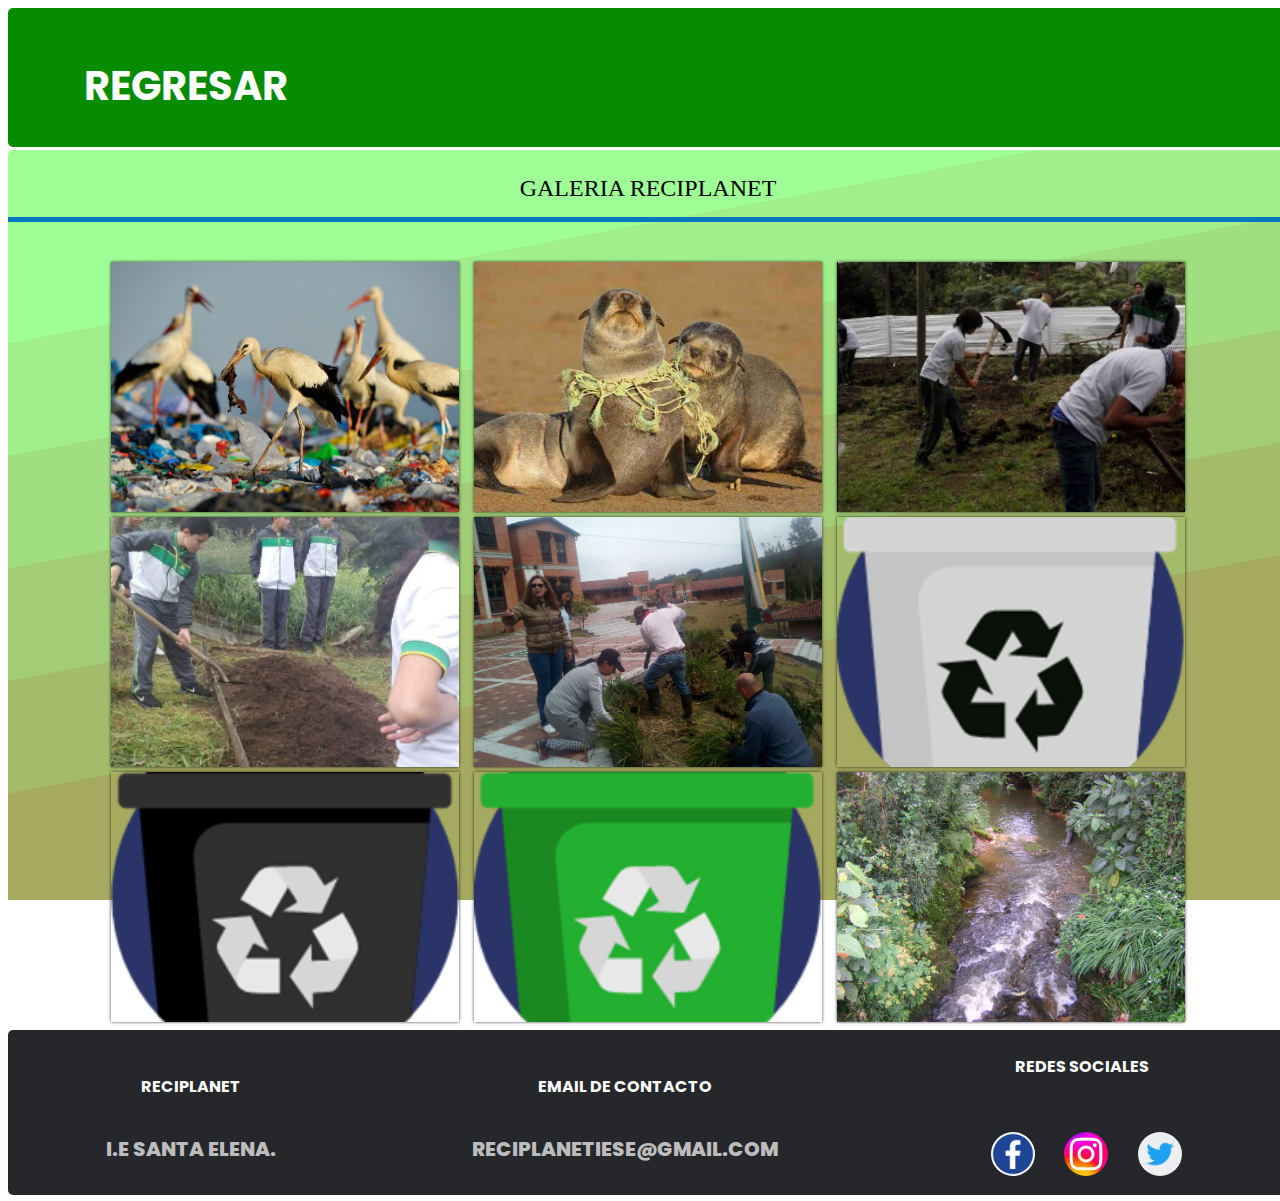
<file: galeria.html>
<!DOCTYPE html>
<html lang="en">
<head>
    <meta charset="UTF-8">
                      <meta http-equiv="X-UA-Compatible" content="IE=edge">
    <meta name="viewport" content="width=device-width, initial-scale=1.0">
    <link rel="shortcut icon" href="./assets/icons8-signo-de-reciclaje-50.png">
    <link href="https://fonts.googleapis.com/css2?family=Poppins&display=swap" rel="stylesheet">
    <link rel="stylesheet" href="./css/galeria.css">
        <title>Reciplanet-galería</title>
</head>
<body>
<div class="container">
       <nav>
            <ul class="menu-horizontal">
                <li><a href="./index.html" id="selector">Regresar</a></li>
            </ul>   </nav> 
  
    <main>
      <div class="galeria">
        <h1>Galeria Reciplanet</h1>
        <div class="linea"></div>
        <div class="contenedor-imagenes">
            <div class="imagen">
                <img src="./assets/aves_basura.jpg" alt="basura">
                <div class="overlay">
                    <h2>Los animales aéreos comen residuos</h2>
                </div>
            </div>
            <div class="imagen">
                <img src="./assets/foca_con_basura.jpg" alt="foca">
                <div class="overlay">
                    <h2>Foca lastimada por contaminación en los mares</h2>
                </div>
            </div>
            <div class="imagen">
                <img src="./assets/huerta.png" alt="huerta">
                <div class="overlay">
                    <h2>Huerta en la I.E Santa Elena</h2>
                </div>
            </div>
            <div class="imagen">
                <img src="./assets/huerta2.png" alt="huerta">
                <div class="overlay">
                    <h2>Huerta en la I.E Santa Elena</h2>
                </div>
            </div>
            <div class="imagen">
                <img src="./assets/huerta3.png" alt="huerta">
                <div class="overlay">
                    <h2>Huerta en la I.E Santa Elena</h2>
                </div>
            </div>
            <div class="imagen">
                <img src="./assets/blanca.png" alt="cont blanco">
                <div class="overlay">
                    <h2>Contenedor blanco: residuos aprovechable</h2>
                </div>
            </div>
            <div class="imagen">
                <img src="./assets/negra.png" alt="cont negra">
                <div class="overlay">
                    <h2>Contenedor negro: residuos no aprovechable</h2>
                </div>
            </div>
            
            <div class="imagen">
                <img src="./assets/verde.png" alt="cont verde">
                <div class="overlay">
                    <h2>Contenedor verde: residuos organicos</h2>
                </div>
            </div>
            <div class="imagen">
                <img src="./assets/quebrada.jpg" alt="quebrada santa elena">
                <div class="overlay">
                    <h2>Quebrada de Santa Elena</h2>
                </div>
            </div>
        </div>
   </main>

     
<footer class="footer">
<div class="reci">
  <div class="text">
      <h6>Reciplanet</h6>
      <p>I.E Santa Elena.</p>
    </div>
    

    <div class="cont1">
      <h6>Email de contacto</h6>
      <ul class="email">
        <li>reciplanetiese@gmail.com</a></li>
      </ul>
    </div>

    <div class="cont2">
      <h6>Redes sociales</h6>
          <ul class="redes">
            <li><a class="facebook" href="#"><i class="fa fa-facebook"></i></a></li>
            <li><a class="instagram" href="#"><i class="fa fa-instagram"></i></a></li>
            <li><a class="twitter" href="#"><i class="fa fa-twitter"></i></a></li>
          </ul>
        </div>
</div>
</footer>   
</body>
</html>
</file>
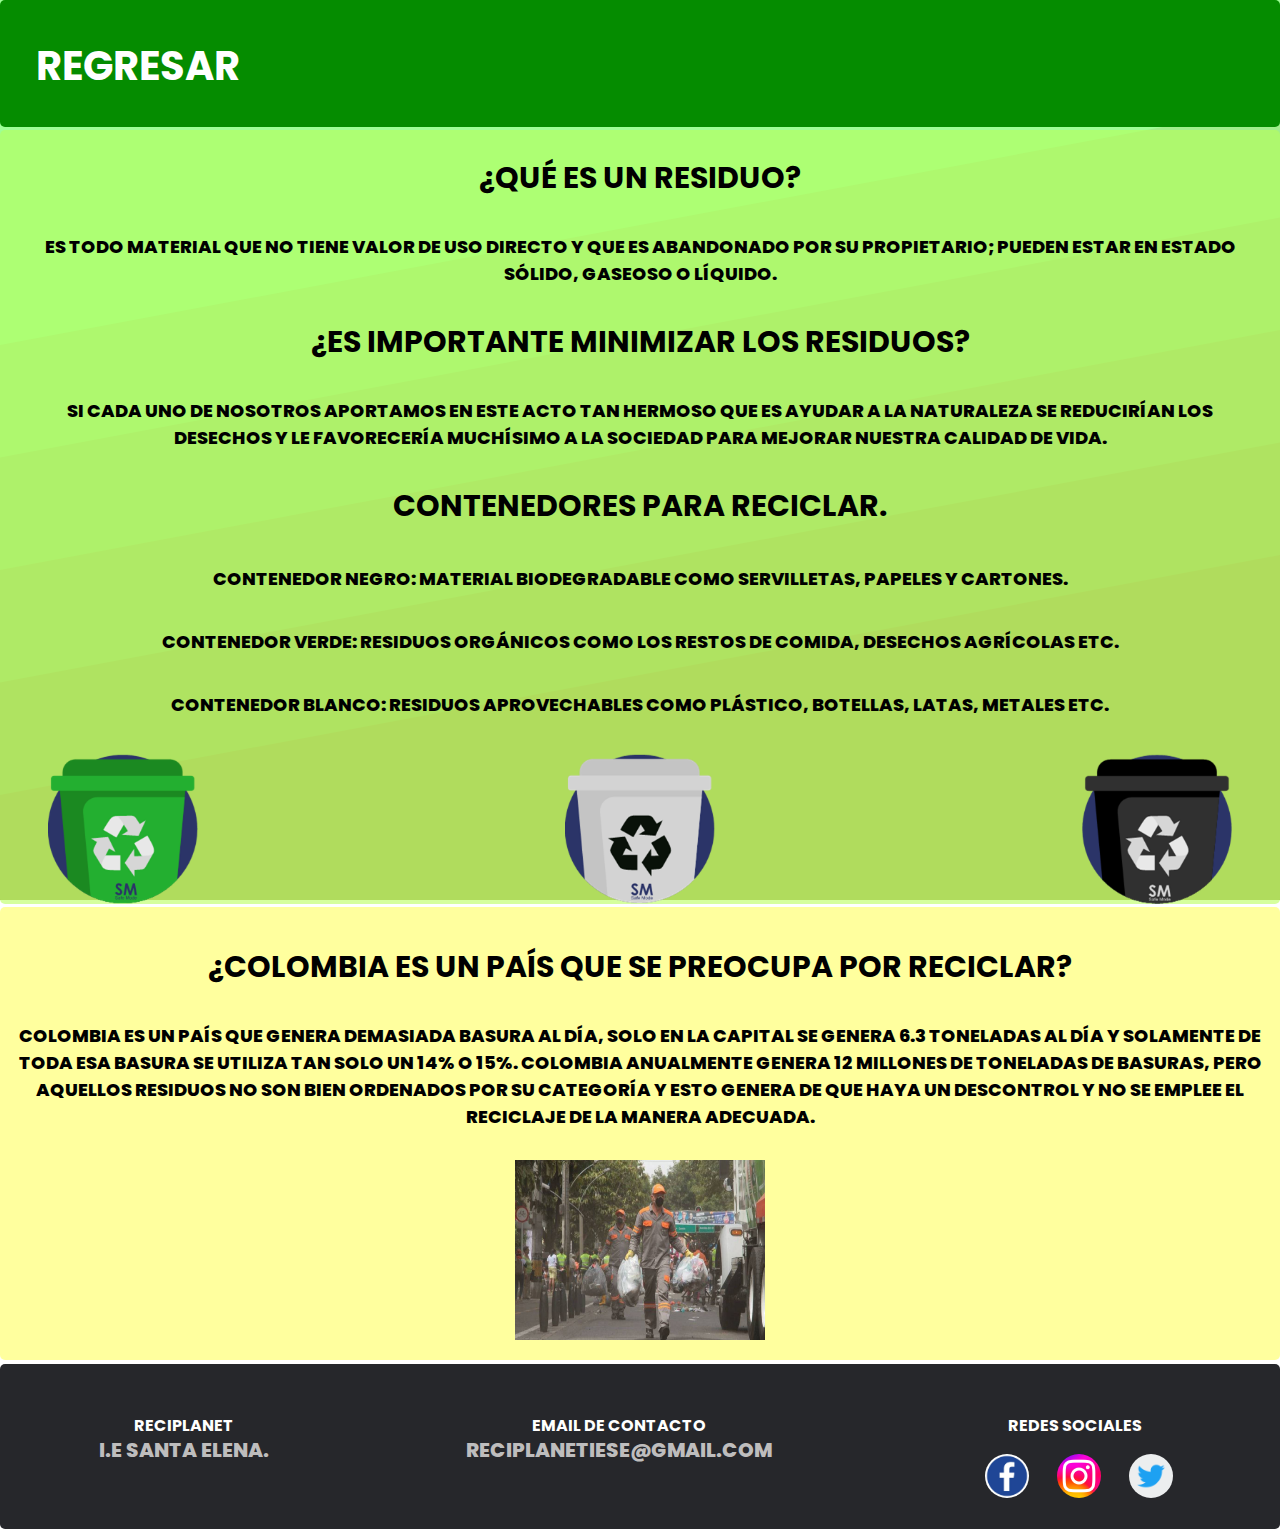
<file: informacion.html>
<!DOCTYPE html>
<html lang="en">
<head>
    <meta charset="UTF-8">
    <meta http-equiv="X-UA-Compatible" content="IE=edge">
    <meta name="viewport" content="width=device-width, initial-scale=1.0">
    <link href="https://fonts.googleapis.com/css2?family=Poppins&display=swap" rel="stylesheet">
    <link rel="preconnect" href="https://fonts.googleapis.com">
    <link rel="shortcut icon" href="./assets/icons8-signo-de-reciclaje-50.png" type="image/x-icon">
    <link rel="stylesheet" href="./css/informacion.css">
    <title>+INFO-RECIPLANET</title>
</head>
<body>
    <div class="container">
        <nav> <ul class="menu-horizontal">
          <li><a href="./index.html" id="selector">Regresar</a></li>
      </ul> </nav>
        <main>
          <h2 class="infor">¿Colombia es un país que se preocupa por reciclar?</h2> 
           <p class="parrafo1"> Colombia es un país que genera demasiada basura al día, solo en la capital se genera 6.3
           toneladas al día y solamente de toda esa basura se utiliza tan solo un 14% o 15%. 
           Colombia anualmente genera 12 Millones de toneladas de basuras, pero aquellos residuos no son
           bien ordenados por su categoría y esto genera de que haya un descontrol y no se emplee el
           reciclaje de la manera adecuada.</p>  
           <div class="fotos2">
              <img class="fotore" src="./assets/envarias.jpg" alt="">
           </div> 
       </main>
        <div id="sidebar"><div class="contenedor"><h2>¿Qué es un residuo?</h2>
          <p>
          Es todo material que no tiene valor de uso directo y que es abandonado por su propietario;
          pueden estar en estado sólido, gaseoso o líquido.</p>
       <h2 class="import">¿Es importante minimizar los residuos?</h2>
        <p>Si cada uno de nosotros aportamos en este acto tan hermoso que es ayudar a la naturaleza se
         reducirían los desechos y le favorecería muchísimo a la sociedad para mejorar nuestra calidad de
         vida.</p>
         <h2>Contenedores para reciclar.</h2>

        <ul>
           <li>Contenedor negro: Material biodegradable como servilletas, papeles y cartones.</li>
           <li>Contenedor verde: Residuos orgánicos como los restos de comida, desechos agrícolas etc.</li>
           <li>Contenedor blanco: Residuos aprovechables como plástico, botellas, latas, metales etc.</p></li>
        </ul>

        <div class="fotos">
           <img class="imge" src="./assets/verde.png" alt="Contenedor Verde">
           <img class="imge" src="./assets/blanca.png" alt="Contenedor Blanco">
           <img class="imge" src="./assets/negra.png" alt="Contenedor Negro">
        </div>
      </div>   
    </div>
         
   <footer class="footer">
    <div class="reci">
      <div class="text">
          <h6>Reciplanet</h6>
          <p>I.E Santa Elena.</p>
        </div>
        
  
        <div class="cont1">
          <h6>Email de contacto</h6>
          <ul class="email">
            <li>reciplanetiese@gmail.com</a></li>
          </ul>
        </div>
  
        <div class="cont2">
          <h6>Redes sociales</h6>
              <ul class="redes">
                <li><a class="facebook" href="#"><i class="fa fa-facebook"></i></a></li>
                <li><a class="instagram" href="#"><i class="fa fa-instagram"></i></a></li>
                <li><a class="twitter" href="#"><i class="fa fa-twitter"></i></a></li>
              </ul>
            </div>
   </div>
  </footer>   


</body>
</html>
</file>
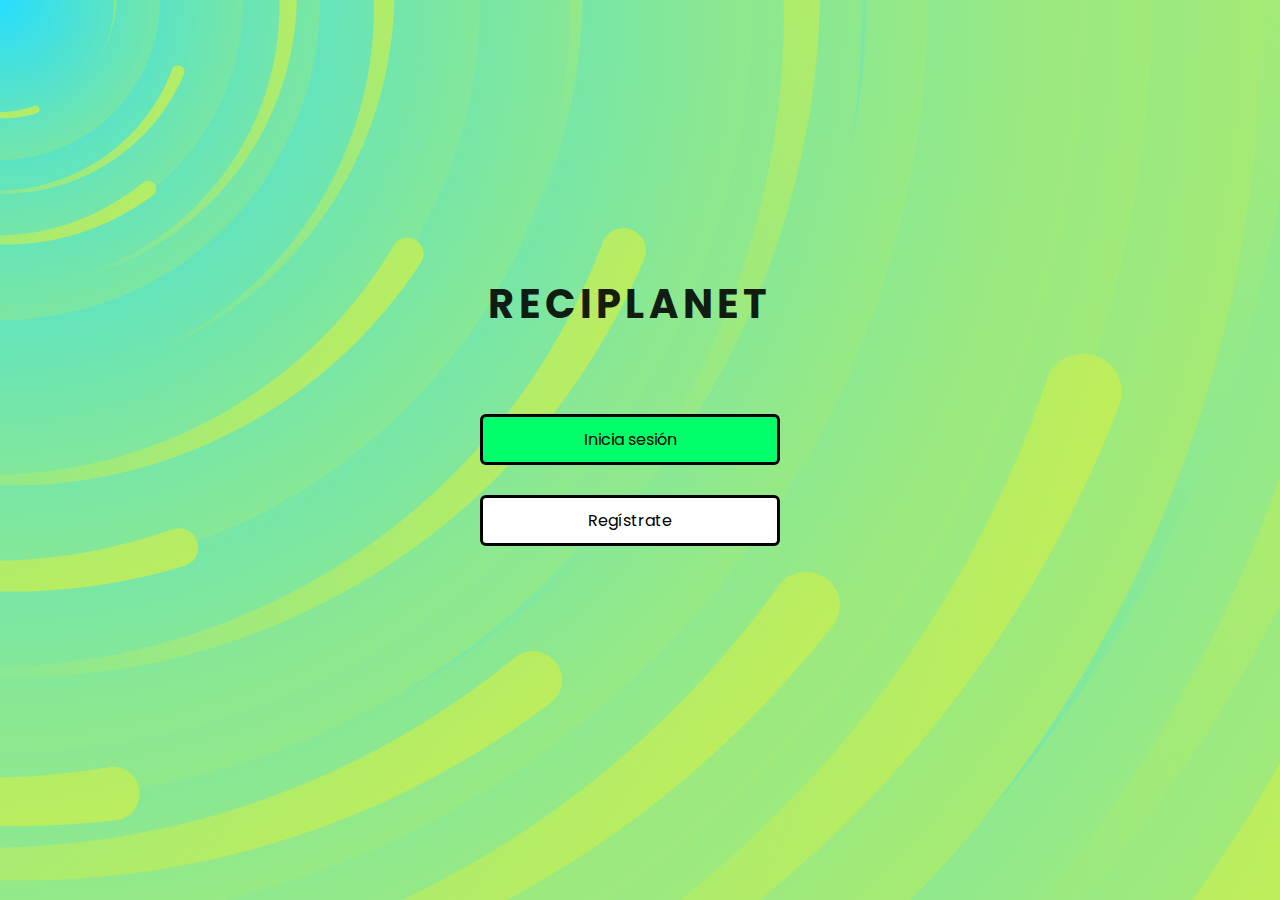
<file: intro.html>
<!DOCTYPE html>
<html lang="en">
<head>
    <meta charset="UTF-8">
    <meta http-equiv="X-UA-Compatible" content="IE=edge">
    <meta name="viewport" content="width=device-width, initial-scale=1.0">
    <link rel="shortcut icon" href="./assets/icons8-signo-de-reciclaje-50.png">
    <link href="https://fonts.googleapis.com/css2?family=Poppins&display=swap" rel="stylesheet">
    <link rel="stylesheet" href="./css/intro.css">
    <title>RECIPLANET</title>
</head>
<body>
    <header>
        <main>
            <ul class="cabeza">
                <li><h1>RECIPLANET</h1></li>
                <li class="btn"><form action="./ingresar.html"><input type="submit" class="submitBtn" value="Inicia sesión"></form></li>
                <li class="btn"><form action="./registrarse.html"><input type="submit" class="submitBtn1" value="Regístrate"></form></li>
            </ul>
        </main>
    </header>
</body>
</html>
</file>
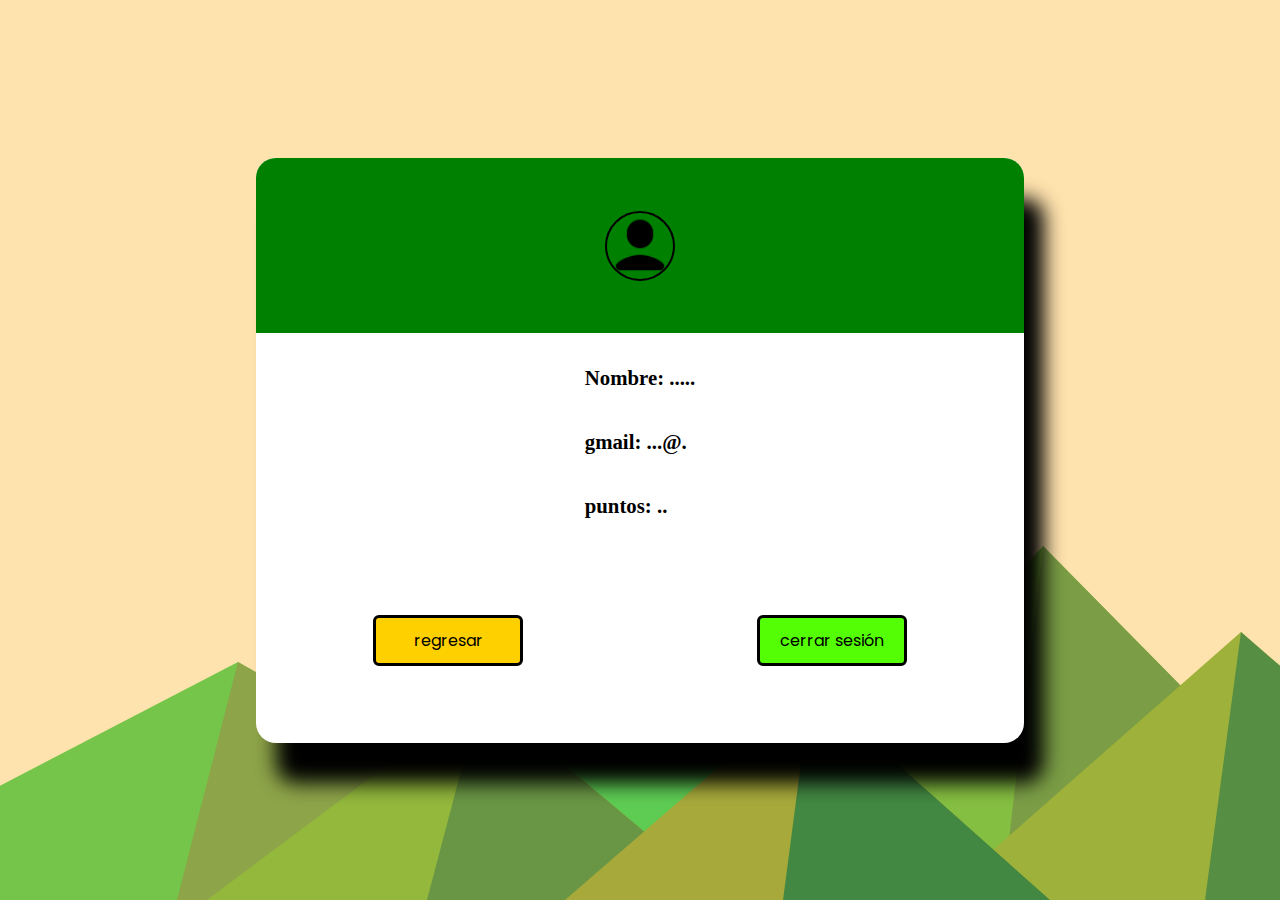
<file: usuario.html>
<!DOCTYPE html>
<html lang="en">
<head>
    <meta charset="UTF-8">
    <meta http-equiv="X-UA-Compatible" content="IE=edge">
    <meta name="viewport" content="width=device-width, initial-scale=1.0">
    <link href="https://fonts.googleapis.com/css2?family=Poppins&display=swap" rel="stylesheet">
    <link rel="shortcut icon" href="./assets/icons8-signo-de-reciclaje-50.png" type="image/x-icon">
    <link rel="stylesheet" href="css/usuario.css">
    <title>Reciplanet-usuario</title>
</head>
<body>
  <div class="div">
    <div class="contenedor">
      <div class="dgrid">
      <div class="img">
       <img src="./assets/user.png" alt=""></div>
          <div class="info">
            <h2>Nombre: .....</h2>
            <h2>gmail: ...@.</h2>
            <h2>puntos: ..</h2>
          </div>
          <ul class="botones">
                <li class="btn"><form action="./index.html"><input type="submit" class="submitBtn" value="regresar"></form></li>
                <li class="btn"><form action="./intro.html"><input type="submit" class="submitBtn1" value="cerrar sesión"></form></li></div>
          </ul>

    </div>
  </div>

</body>
 
</html>
</file>
<file: css/galeria.css>
:root {
  --main-radius: 5px;
  --main-padding: 5px;
}

body {
  font-family: "Inter", sans-serif;
  overflow-x: hidden;
}



nav{
  background-color: rgb(5, 140, 0);
  grid-area: nav;
  border-radius: var(--main-radius);
  padding-top: var(--main-padding);
  color: white;
  width: 100vw;
}


.menu-horizontal{
  height: 100px;
  list-style: none;

}

.menu-horizontal > li a{
    display: block;
    padding: 15px 20px;
    font-size: 40px;
    color: white;
    text-decoration: none;
    float: left;
}

#selector{
   color: white;
   font-family: 'Poppins', sans-serif;
}

#selector:hover{
  padding: 20px 20px;
  background-size: cover;
  font-size: 40px;
  color: black;
  font-family: 'Poppins', sans-serif;
}

.container {
  display: grid;
  height: 100vh;
  grid-template-columns: 1fr 1fr 1fr;
  grid-template-rows: 0.2fr 2.0fr 0.5fr;
  grid-template-areas:
    "nav nav nav nav"
    "main main main main"
    "footer footer footer footer";
  grid-gap: 0.2rem;
  font-weight: 800;
  text-transform: uppercase;
  font-size: 12px;
  color: #004d40;
  text-align: center;
}


main {
  background-position: center;
  background-repeat: no-repeat;
  background-image: url("../assets/info.svg");
  background-attachment: fixed;
  background-size: cover;
  grid-area: main;
  border-radius: var(--main-radius);
  padding-top: var(--main-padding);
  color: white;
  animation: reci3 1s ease;
}

.galeria{
  font-family: 'open sans';
}

.galeria h1{
  color: black;
  text-align: center;
  margin:20px 0 15px 0;
  font-weight: 300;
}

.linea{
  border-top: 5px solid #0077C0;
  margin-bottom: 40px;
}

.contenedor-imagenes{
  display:flex;
  width: 85%;
  margin: auto;
  justify-content: space-around;
  flex-wrap: wrap;
  border-radius:3px;
}

.contenedor-imagenes .imagen{
  width: 32%;
  position: relative;
  height:250px;
  margin-bottom:5px;
  box-shadow: 0px 0px 3px 0px rgba(0, 0, 0, .75)
}
.imagen img{
  width: 100%;
  height:100%;
  object-fit: cover;
}

.overlay{
  position: absolute;
  bottom: 0;
  left: 0;
  background:rgba(0, 118, 192, 0.781) ;
  width: 100%;
  height: 0;
  overflow: hidden;
  transition: .5s ease;
}

.overlay h2{
  color: #fff;
  font-weight: 300;
  font-size:30px;
  position: absolute;
  top: 50%;
  left:50%;
  text-align: center;
  transform: translate(-50%, -50%);
}

.imagen:hover .overlay{
  height:100%;
  cursor: pointer;
}

@media screen and (max-width:1000px){
  .contenedor-imagenes{
      width: 95%;
  }
}

@media screen and (max-width:700px){
  .contenedor-imagenes{
      width: 90%;
  }
  .contenedor-imagenes .imagen{
      width: 48%;
  }
}

@media screen and (max-width:450px){
  h1{
      font-size:22px;
  }
  .contenedor-imagenes{
      width: 98%;
  }
  .contenedor-imagenes .imagen{
      width: 80%;
  }
}





footer {
  grid-area: footer;
  border-radius: var(--main-radius);
  padding-top: var(--main-padding);
  color: white;  display: flex;
  flex-direction: row;
  justify-content: space-around;
}

.footer
{
  background-color:#26272b;
  padding:45px 0 20px;
  font-size:20px;
  line-height:24px;
  color:#737373;
  display: flex;
  justify-content: space-between;
}


.footer h6
{
  text-align: center;
  font-family: 'Poppins', sans-serif;
  color:#fff;
  font-size:16px;
  margin-top:5px;

}

.reci{
  margin: auto;
  width: 100%;
  height: 300px;
  display: flex;
  flex-direction: column;
  justify-content: center;
  align-items: center;
}

.text{
  margin: 0;
  font-family: 'Poppins', sans-serif;

}

.cont1{
  font-family: 'Poppins', sans-serif;
  margin: 0;
  margin: au;
  
}

p{
  color: rgb(190, 189, 189);
  font-family: 'Poppins', sans-serif;
}

.cont3{
  text-align: center;
  background-color:#26272b;
  color: white;

}


@media only screen and (min-width: 700px) {
 .reci {
    flex-direction: row;
    display: flex;
    justify-content: space-around;
    height: 100px;
  }

}

@media only screen and (max-width: 810px) {
  .menu-horizontal {
     flex-direction: column;
     display: flex;
     justify-content: center;
   }
 }



.email
{
  padding-left:0;
  list-style:none;
}
.email li
{
  display:block;
  color: rgb(190, 189, 189);
  font-family: 'Poppins', sans-serif;

}

.email.inline li
{
  display:inline-block;
}


.site-footer .redes a
{
  width:40px;
  height:40px;
  line-height:40px;
  margin-left:6px;
  margin-right:0;
  border-radius:100%;
  background-color:#33353d;
}


.cont2 h6{
  text-align: center;
  border-bottom: 0px;
  
}


.redes
{
  align-items: flex-end;
  padding-left:0;
  margin-bottom:0;
  list-style:none
}
.redes li
{
  display:inline-block;
  margin-bottom:4px
}
.redes li.title
{
  margin-right:15px;
  text-transform:uppercase;
  color:#96a2b2;
  font-weight:700;
  font-size:13px
}
.redes a{
  background-color:#eceeef;
  color:#818a91;
  font-size:16px;
  display:inline-block;
  line-height:44px;
  width:44px;
  height:44px;
  text-align:center;
  margin-right:8px;
  border-radius:100%;
  -webkit-transition:all .2s linear;
  -o-transition:all .2s linear;
  transition:all .2s linear
}
.redes a:active,.redes a:focus,.redes a:hover
{
  color:#fff;
  background-color:#29aafe
}


 .facebook{
   background-position: center;
   background-size: cover;
   background-repeat: no-repeat;
  background-image: url('../assets/iconfb.webp') ;
}
.instagram{
  background-position: center;
   background-size: cover;
   background-repeat: no-repeat;
  background-image: url('../assets/iconist.webp') ;
}
.twitter{
  background-position: center;
   background-size: cover;
   background-repeat: no-repeat;
  background-image: url('../assets/twiter1.png') ;
}

.redes a.facebook:hover
{
  opacity: 0.5;
}
.redes a.instagram:hover
{
  opacity: 0.5;
}

.redes a.twitter:hover
{
  opacity: 0.5;
}
@media (max-width:767px)
{
  .redes li.title
  {
    display:block;
    margin-right:0;
    font-weight:600
  }
}


a {
  text-align: center;
  display: block;
  font-family: inherit;
  text-decoration: none;
  font-weight: bold;
  margin: 1rem;
}


  .redes a{
    background-color:#eceeef;
    color:#818a91;
    font-size:16px;
    display:inline-block;
    line-height:44px;
    width:44px;
    height:44px;
    text-align:center;
    margin-right:8px;
    border-radius:100%;
    -webkit-transition:all .2s linear;
    -o-transition:all .2s linear;
    transition:all .2s linear
  }
  .redes a:active,.redes a:focus,.redes a:hover
  {
    color:#fff;
    background-color:#29aafe
  }
  .redes.size-sm a
  {
    line-height:34px;
    height:34px;
    width:34px;
    font-size:14px
  }
  
   .facebook{
     background-position: center;
     background-size: cover;
     background-repeat: no-repeat;
    background-image: url('../assets/iconfb.webp') ;
  }
  .instagram{
    background-position: center;
     background-size: cover;
     background-repeat: no-repeat;
    background-image: url('../assets/iconist.webp') ;
  }
  .twitter{
    background-position: center;
     background-size: cover;
     background-repeat: no-repeat;
    background-image: url('../assets/twiter1.png') ;
  }
  
  .redes a.facebook:hover
  {
    opacity: 0.5;
  }
  .redes a.instagram:hover
  {
    opacity: 0.5;
  }
  
  .redes a.twitter:hover
  {
    opacity: 0.5;
  }
  @media (max-width:767px)
  {
    .redes li.title
    {
      display:block;
      margin-right:0;
      font-weight:600
    }
  }
</file>
<file: css/informacion.css>
* {
    transition: all 0.3s;
    margin: 0px;
    padding: 0px;
}
:root {
  --main-radius: 5px;
  --main-padding: 5px;
}


body{font-family: 'Poppins', sans-serif;
    background-position: center;
    background-repeat: no-repeat;
    background-image: url("../assets/info.svg");
    background-attachment: fixed;
    background-size: cover;
}

.todo{
    background-color:rgb(251, 251, 199);
    border: solid 3px black;
    margin-top: 5%;
    margin-bottom: 5%;
    margin-left: 10%; 
    margin-right:10%;
    width: 80%;
    height: 90%;
    align-content: center;
}


nav{
  background-color: rgb(5, 140, 0);
  grid-area: nav;
  border-radius: var(--main-radius);
  padding-top: var(--main-padding);
  color: white;
  width: 100%;
}


.menu-horizontal{
  background-color: rgb(5, 140, 0);
  height: 100px;
  width: 100%;
  list-style: none;

}

.menu-horizontal > li a{
    display: block;
    padding: 15px 20px;
    font-size: 40px;
    color: white;
    text-decoration: none;
    float: left;
}

#selector{
   color: white;
   font-family: 'Poppins', sans-serif;
}

#selector:hover{
  padding: 20px 20px;
  background-size: cover;
  font-size: 40px;
  color: black;
  font-family: 'Poppins', sans-serif;
}

.container {
  display: grid;
  height: 100vh;
  grid-template-columns: 1fr 1fr 1fr;
  grid-template-rows: 0.2fr 2.0fr 0.7fr;
  grid-template-areas:
    "nav nav nav nav"
    "sidebar sidebar main main"
    "footer footer footer footer";
  grid-gap: 0.2rem;
  font-weight: 800;
  text-transform: uppercase;
  font-size: 12px;
  color: #004d40;
  text-align: center;
}


main {
  background-color: rgba(255, 255, 90, 0.589);
  grid-area: main;
  border-radius: var(--main-radius);
  padding-top: var(--main-padding);
  color: white;
  animation: reci3 1s ease;
}


.infor{
  text-align: center;
  margin: 2rem;
  color: black;
  font-size: 2.5em;
  font-family: 'Poppins', sans-serif;
}

.parrafo1{
  color: black;
  text-align: center;
  font-size: 1.5em;
  margin: 1rem;
  font-family: 'Poppins', sans-serif;
}


.fotos2{
  margin-top: 30px;
  margin-bottom: 20px;
  display: flex;
  justify-content: center;
}

.fotore{
width: 600px;
height: 600px;
min-width: 250px;
min-height: 180px;
}

#sidebar {
  background-color: rgba(184, 255, 90, 0.589);
  grid-area: sidebar;
  border-radius: var(--main-radius);
  padding-top: var(--main-padding);
  color: white;animation: reci2 1s ease;
}

@keyframes reci2{
  0% {
    opacity: 0;
    transform: translateX(-100%);
}

100%{
    opacity: 1;
    transform: translateX(0);
}
}

@keyframes reci3{
  0% {
    opacity: 0;
    transform: translateX(100%);
}

100%{
    opacity: 1;
    transform: translateX(0);
}
}

.fotore{
  width: 130px;
  height: 130px;
}



.contenedor ul li{
  margin: 2em;
  list-style: none;
  font-size: 1.5em;
  color: black;
  font-family: 'Poppins', sans-serif;
}

.contenedor h2{
  color: black;
  font-size: 2.5em;
  margin: 20px;
text-align: center;
  font-family: 'Poppins', sans-serif;
 
}

.contenedor p{
  font-family: 'Poppins', sans-serif;
  margin-top: 20px;
  font-size: 1.5em;
  margin: 2rem;
  color: black;
}

.imge{
  height: 150px;
  width: 150px;
}

img{
  height: 150px;
  width: 150px;
}

.fotos{
  display: flex;
  justify-content: space-between;
  margin-left: 3rem;
  margin-right: 3rem;
}

.imge :hover{
  width: 200px ;
  height: 200px;
}



footer {
  grid-area: footer;
  border-radius: var(--main-radius);
  padding-top: var(--main-padding);
  color: white;  display: flex;
  flex-direction: row;
  justify-content: space-around;
}

.footer
{
  margin-bottom: 0;
  background-color:#26272b;
  padding:45px 0 20px;
  font-size:20px;
  line-height:24px;
  color:#737373;
  display: flex;
  justify-content: space-between;
}


.footer h6
{
  text-align: center;
  font-family: 'Poppins', sans-serif;
  color:#fff;
  font-size:16px;
  margin-top:5px;

}

.reci{
  margin: auto;
  width: 100%;
  height: 300px;
  display: flex;
  flex-direction: column;
  justify-content: space-around;
}

.text{
  margin: 0;
  font-family: 'Poppins', sans-serif;

}

.cont1{
  font-family: 'Poppins', sans-serif;
  
}

p{
  color: rgb(190, 189, 189);
  font-family: 'Poppins', sans-serif;
}

.cont3{
  text-align: center;
  background-color:#26272b;
  color: white;

}


@media only screen and (min-width: 700px) {
 .reci {
    flex-direction: row;
    display: flex;
    justify-content: space-around;
    height: 100px;
  }
}
 @media screen and (min-width:2100px) {
  .imge{
    height: 350px;
    width: 350px;
  }

  .fotos{
    margin-right: 4em;
    margin-left: 4em;
  }

  .fotore{
    height: 300px;
    width: 300px;
  }
  
 }
.email
{
  padding-left:0;
  list-style:none;
}
.email li
{
  display:block;
  color: rgb(190, 189, 189);
  font-family: 'Poppins', sans-serif;

}

.email.inline li
{
  display:inline-block;
}


.site-footer .redes a
{
  width:40px;
  height:40px;
  line-height:40px;
  margin-left:6px;
  margin-right:0;
  border-radius:100%;
  background-color:#33353d;
}


.cont2 h6{
  text-align: center;
  
}

.redes
{

  padding-left:0;
  margin-bottom:0;
  list-style:none
}
.redes li
{
  display:inline-block;
  margin-bottom:4px
}
.redes li.title
{
  margin-right:15px;
  text-transform:uppercase;
  color:#96a2b2;
  font-weight:700;
  font-size:13px
}
.redes a{
  background-color:#eceeef;
  color:#818a91;
  font-size:16px;
  display:inline-block;
  line-height:44px;
  width:44px;
  height:44px;
  text-align:center;
  margin-right:8px;
  border-radius:100%;
  -webkit-transition:all .2s linear;
  -o-transition:all .2s linear;
  transition:all .2s linear
}
.redes a:active,.redes a:focus,.redes a:hover
{
  color:#fff;
  background-color:#29aafe
}


 .facebook{
   background-position: center;
   background-size: cover;
   background-repeat: no-repeat;
  background-image: url('../assets/iconfb.webp') ;
}
.instagram{
  background-position: center;
   background-size: cover;
   background-repeat: no-repeat;
  background-image: url('../assets/iconist.webp') ;
}
.twitter{
  background-position: center;
   background-size: cover;
   background-repeat: no-repeat;
  background-image: url('../assets/twiter1.png') ;
}

.redes a.facebook:hover
{
  opacity: 0.5;
}
.redes a.instagram:hover
{
  opacity: 0.5;
}

.redes a.twitter:hover
{
  opacity: 0.5;
}
@media (max-width:767px)
{
  .redes li.title
  {
    display:block;
    margin-right:0;
    font-weight:600
  }
}


a {
  text-align: center;
  display: block;
  font-family: inherit;
  text-decoration: none;
  font-weight: bold;
  margin: 1rem;
}

@media only screen and (max-width: 1300px) {
  .container {
    grid-template-columns: 1fr;
    grid-template-rows: 0.4fr 3.8fr 3.2fr  0.8fr;
    grid-template-areas:
      "nav"
      "sidebar"
      "main"
      "footer";
  }
}

  .redes a{
    background-color:#eceeef;
    color:#818a91;
    font-size:16px;
    display:inline-block;
    line-height:44px;
    width:44px;
    height:44px;
    text-align:center;
    margin-right:8px;
    border-radius:100%;
    -webkit-transition:all .2s linear;
    -o-transition:all .2s linear;
    transition:all .2s linear
  }
  .redes a:active,.redes a:focus,.redes a:hover
  {
    color:#fff;
    background-color:#29aafe
  }
  .redes.size-sm a
  {
    line-height:34px;
    height:34px;
    width:34px;
    font-size:14px
  }
  
   .facebook{
     background-position: center;
     background-size: cover;
     background-repeat: no-repeat;
    background-image: url('../assets/iconfb.webp') ;
  }
  .instagram{
    background-position: center;
     background-size: cover;
     background-repeat: no-repeat;
    background-image: url('../assets/iconist.webp') ;
  }
  .twitter{
    background-position: center;
     background-size: cover;
     background-repeat: no-repeat;
    background-image: url('../assets/twiter1.png') ;
  }
  
  .redes a.facebook:hover
  {
    opacity: 0.5;
  }
  .redes a.instagram:hover
  {
    opacity: 0.5;
  }
  
  .redes a.twitter:hover
  {
    opacity: 0.5;
  }
  @media (max-width:767px)
  {
    .redes li.title
    {
      display:block;
      margin-right:0;
      font-weight:600
    }
  }

  @media screen and (max-width:600px) {

    .fotos{
      display: flex;
      justify-content: center;
      align-items: center;
      flex-direction: column;
    }

    .imge{
      margin-bottom: 20px;
    }
    
  }
</file>
<file: css/intro.css>
*{
  margin: 0;
  box-sizing: border-box;
  padding: 0;
}
 
body{
  height: 100vh;
      width: 100vw;
      background-size: cover;
      background-repeat: no-repeat;
      overflow-x: hidden;
      overflow-y: hidden;
      background-color: #C4EE54;
background-image: url("data:image/svg+xml,%3Csvg xmlns='http://www.w3.org/2000/svg' viewBox='0 0 2000 1500'%3E%3Cdefs%3E%3CradialGradient id='a' gradientUnits='objectBoundingBox'%3E%3Cstop offset='0' stop-color='%2326DEFF'/%3E%3Cstop offset='1' stop-color='%23C4EE54'/%3E%3C/radialGradient%3E%3ClinearGradient id='b' gradientUnits='userSpaceOnUse' x1='0' y1='750' x2='1550' y2='750'%3E%3Cstop offset='0' stop-color='%2375e6aa'/%3E%3Cstop offset='1' stop-color='%23C4EE54'/%3E%3C/linearGradient%3E%3Cpath id='s' fill='url(%23b)' d='M1549.2 51.6c-5.4 99.1-20.2 197.6-44.2 293.6c-24.1 96-57.4 189.4-99.3 278.6c-41.9 89.2-92.4 174.1-150.3 253.3c-58 79.2-123.4 152.6-195.1 219c-71.7 66.4-149.6 125.8-232.2 177.2c-82.7 51.4-170.1 94.7-260.7 129.1c-90.6 34.4-184.4 60-279.5 76.3C192.6 1495 96.1 1502 0 1500c96.1-2.1 191.8-13.3 285.4-33.6c93.6-20.2 185-49.5 272.5-87.2c87.6-37.7 171.3-83.8 249.6-137.3c78.4-53.5 151.5-114.5 217.9-181.7c66.5-67.2 126.4-140.7 178.6-218.9c52.3-78.3 96.9-161.4 133-247.9c36.1-86.5 63.8-176.2 82.6-267.6c18.8-91.4 28.6-184.4 29.6-277.4c0.3-27.6 23.2-48.7 50.8-48.4s49.5 21.8 49.2 49.5c0 0.7 0 1.3-0.1 2L1549.2 51.6z'/%3E%3Cg id='g'%3E%3Cuse href='%23s' transform='scale(0.12) rotate(60)'/%3E%3Cuse href='%23s' transform='scale(0.2) rotate(10)'/%3E%3Cuse href='%23s' transform='scale(0.25) rotate(40)'/%3E%3Cuse href='%23s' transform='scale(0.3) rotate(-20)'/%3E%3Cuse href='%23s' transform='scale(0.4) rotate(-30)'/%3E%3Cuse href='%23s' transform='scale(0.5) rotate(20)'/%3E%3Cuse href='%23s' transform='scale(0.6) rotate(60)'/%3E%3Cuse href='%23s' transform='scale(0.7) rotate(10)'/%3E%3Cuse href='%23s' transform='scale(0.835) rotate(-40)'/%3E%3Cuse href='%23s' transform='scale(0.9) rotate(40)'/%3E%3Cuse href='%23s' transform='scale(1.05) rotate(25)'/%3E%3Cuse href='%23s' transform='scale(1.2) rotate(8)'/%3E%3Cuse href='%23s' transform='scale(1.333) rotate(-60)'/%3E%3Cuse href='%23s' transform='scale(1.45) rotate(-30)'/%3E%3Cuse href='%23s' transform='scale(1.6) rotate(10)'/%3E%3C/g%3E%3C/defs%3E%3Cg transform='rotate(0 0 0)'%3E%3Cg transform='rotate(0 0 0)'%3E%3Ccircle fill='url(%23a)' r='3000'/%3E%3Cg opacity='0.5'%3E%3Ccircle fill='url(%23a)' r='2000'/%3E%3Ccircle fill='url(%23a)' r='1800'/%3E%3Ccircle fill='url(%23a)' r='1700'/%3E%3Ccircle fill='url(%23a)' r='1651'/%3E%3Ccircle fill='url(%23a)' r='1450'/%3E%3Ccircle fill='url(%23a)' r='1250'/%3E%3Ccircle fill='url(%23a)' r='1175'/%3E%3Ccircle fill='url(%23a)' r='900'/%3E%3Ccircle fill='url(%23a)' r='750'/%3E%3Ccircle fill='url(%23a)' r='500'/%3E%3Ccircle fill='url(%23a)' r='380'/%3E%3Ccircle fill='url(%23a)' r='250'/%3E%3C/g%3E%3Cg transform='rotate(0 0 0)'%3E%3Cuse href='%23g' transform='rotate(10)'/%3E%3Cuse href='%23g' transform='rotate(120)'/%3E%3Cuse href='%23g' transform='rotate(240)'/%3E%3C/g%3E%3Ccircle fill-opacity='0.1' fill='url(%23a)' r='3000'/%3E%3C/g%3E%3C/g%3E%3C/svg%3E");
background-attachment: fixed;
background-size: cover;
      transform: translateX(30px);
  display: flex;
  flex-direction: column;
   justify-content: center;
   align-items: center;
   overflow: hidden;
}

.cabeza{
list-style: none;
align-items: center;
align-self: center; 
min-width: 250px;
min-height: 250px;
display: flex;
flex-direction: column;
justify-content: center;
margin-right: 5em;
}

.cabeza li a{
  text-decoration: none;
  color: white;
  margin-left: auto;
padding: 10px 20px;
font-size: 16px;
  margin-top: 30px;
}

h1 {
  color: hsla(0, 0%, 0%, .9);
  font-family: 'Poppins', sans-serif;
  height: 140px;
  font-size: 40px;
  letter-spacing: 5px;
  margin: -80px 0 0 0;
  text-align: center;
  text-transform: uppercase;
  width: 100%;
  animation: letras linear 5000ms infinite;  
}


@media only screen and (max-width: 520px) {
  li.btn .submitBtn { 
    width: 200px;
  padding: 20px 20px;
  background-color:  rgb(0, 255, 106);
  color: black;
  border-radius: 6px;
  cursor: pointer;
  font-size: 16px;
  border: 3px solid black;
  font-family: 'Poppins', sans-serif;
    
  }

  li h1{
    margin-left: 0.5em;
  }

  li.btn .submitBtn1 {
    width: 200px;
    padding: 20px 20px;
    background-color: white;
    color: black;
    border-radius: 6px;
    cursor: pointer;
    font-size: 16px;
    margin-top: 30px;
    border: 3px solid black;
    font-family: 'Poppins', sans-serif;
  }

}

@keyframes letras {
  0% {
    text-shadow:
      2px -2px 0 hsla(0, 100%, 50%, 1), 
      1px -1px 0 hsla(0, 100%, 50%, 1), 
      1px -1px 0 hsla(0, 100%, 50%, 1), 
      2px -2px 0 hsla(0, 100%, 50%, 1),
      -2px 2px 0 hsla(180, 100%, 50%, 1), 
      -1px 1px 0 hsla(180, 100%, 50%, 1), 
      -2px 2px 0 hsla(180, 100%, 50%, 1), 
      -1px 1px 0 hsla(180, 100%, 50%, 1)
    ;
  }
  25% {    
    text-shadow:      
      -2px -2px 0 hsla(180, 100%, 50%, 1), 
      -1px -2px 0 hsla(180, 100%, 50%, 1), 
      -1px -1px 0 hsla(180, 100%, 50%, 1), 
      -1px -1px 0 hsla(180, 100%, 50%, 1),
      2px 2px 0 hsla(0, 100%, 50%, 1), 
      1px 1px 0 hsla(0, 100%, 50%, 1), 
      2px 2px 0 hsla(0, 100%, 50%, 1), 
      1px 1px 0 hsla(0, 100%, 50%, 1)      
    ;
  }
  50% {
    text-shadow:
      -2px 2px 0 hsla(0, 100%, 50%, 1), 
      -2px 2px 0 hsla(0, 100%, 50%, 1), 
      -1px 1px 0 hsla(0, 100%, 50%, 1), 
      -1px 1px 0 hsla(0, 100%, 50%, 1),
      2px -2px 0 hsla(180, 100%, 50%, 1), 
      2px -2px 0 hsla(180, 100%, 50%, 1), 
      2px -2px 0 hsla(180, 100%, 50%, 1), 
      1px -1px 0 hsla(180, 100%, 50%, 1)
    ;
  }
  75% {
    text-shadow:
      2px 4px 0 hsla(180, 100%, 50%, 1), 
      2px 3px 0 hsla(180, 100%, 50%, 1), 
      1px 2px 0 hsla(180, 100%, 50%, 1), 
      1px 1px 0 hsla(180, 100%, 50%, 1),
      -2px -2px 0 hsla(0, 100%, 50%, 1), 
      -2px -2px 0 hsla(0, 100%, 50%, 1), 
      -1px -1px 0 hsla(0, 100%, 50%, 1), 
      -1px -1px 0 hsla(0, 100%, 50%, 1)      
    ;
  }
  100% {
    text-shadow:
      2px -2px 0 hsla(0, 100%, 50%, 1), 
      2px -2px 0 hsla(0, 100%, 50%, 1), 
      1px -1px 0 hsla(0, 100%, 50%, 1), 
      1px -1px 0 hsla(0, 100%, 50%, 1),
      -2px 2px 0 hsla(180, 100%, 50%, 1), 
      -1px 2px 0 hsla(180, 100%, 50%, 1), 
      -2px 2px 0 hsla(180, 100%, 50%, 1), 
      -1px 1px 0 hsla(180, 100%, 50%, 1)
    ;
  }  
}

.submitBtn {
width: 300px;
  padding: 10px 20px;
  background-color:  rgb(0, 255, 106);
  color: black;
  border-radius: 6px;
  cursor: pointer;
  font-size: 16px;
  border: 3px solid black;
  font-family: 'Poppins', sans-serif;
}

.submitBtn1 {
  width: 300px;
  padding: 10px 20px;
  background-color: white;
  color: black;
  border-radius: 6px;
  cursor: pointer;
  font-size: 16px;
  margin-top: 30px;
  border: 3px solid black;
  font-family: 'Poppins', sans-serif;
}


.submitBtn:hover {
  background-color:  rgba(0, 255, 106, 0.555);

}

.submitBtn1:hover {
  background-color:  rgba(255, 255, 255, 0.548);

}
</file>
<file: css/usuario.css>
*{
  padding: 0;
  margin: 0;
  box-sizing: border-box;

}

body{
background-image: url(../assets/index.svg);
background-position: center;
background-repeat: no-repeat;
background-size: cover;

}

.div{
  display: grid;
  min-height: 100vh;
  min-width: 100vw;
  grid-template-columns: auto 60% auto;
  grid-template-rows: auto 65% auto;
  justify-content: stretch;
  gap: 20px;
}

.contenedor{
  background-color: white;
  grid-row: 2/3;
  grid-column: 2/3;
  border-radius: 20px;
  box-shadow: 20px 40px 20px black;
}

.dgrid{
  height: 100%;
  display: grid;
  grid-template-columns: auto;
  grid-template-rows: 30% 35% 35%;
  
}

.img{
  background-color: green;
  border-radius: 20px 20px 0 0 ;

  align-items: center;
  display: grid;
  justify-content: center;
}

img{
  width: 150px;
  height: 150px;
  margin-top: 3%;
  border: 2px solid black;
  border-radius: 50%;
  
}

.info{
  margin-top: 0.8rem;
  display: grid;
  justify-content: center;
  align-items: center;
  grid-row: 2/3;
}

h2{
  font-size: 1.5rem;
}

.botones{
  display: flex;
  grid-row: 3/4;
  justify-content: space-around;
  flex-direction: row;
  align-items: center;
  list-style: none;
}


.submitBtn {
  width: 200px;
    padding: 10px 20px;
    background-color:  rgb(255, 208, 0);
    color: black;
    border-radius: 6px;
    cursor: pointer;
    font-size: 1rem;
    border: 3px solid black;
    font-family: 'Poppins', sans-serif;
  }
  
  .submitBtn1 {
    width: 200px;
    padding: 10px 20px;
    background-color: rgb(84, 255, 5);
    color: black;
    border-radius: 6px;
    cursor: pointer;
    font-size: 1rem;
    margin-top: 0.1rem;
    border: 3px solid black;
    font-family: 'Poppins', sans-serif;
  }
  
  
  .submitBtn:hover {
    background-color:  rgba(255, 208, 0, 0.747);
  
  }
  
  .submitBtn1:hover {
    background-color: rgba(84, 255, 5, 0.39);
  
  }

  @media screen and (max-width:760px) {

    .botones{
      display: flex;
      justify-content: space-around;
      flex-direction: column;
      margin-bottom: 1rem;
    }

    
img{
  width: 70px;
  height: 70px;
  margin-top: 3%;
  border: 2px solid black;
  border-radius: 50%;
  
}

.submitBtn {
  width: 80px;
    text-align: center;
    background-color:  rgb(255, 208, 0);
    color: black;
    border-radius: 6px;
    cursor: pointer;
    font-size: 0.5rem;
    border: 3px solid black;
    font-family: 'Poppins', sans-serif;
  }
  
  .submitBtn1 {
    width: 80px;
    
    background-color: rgb(84, 255, 5);
    color: black;
    border-radius: 6px;
    cursor: pointer;
    font-size: 0.4rem;
    margin-top: 0.1rem;
    border: 3px solid black;
    font-family: 'Poppins', sans-serif;
  }

  h2{
    font-size: 0.9em;
  } 
  }

  @media screen and (max-width:900px) and (max-height:500px) {
    .dgrid{
      height: 100%;
      display: grid;
      grid-template-columns: auto;
      grid-template-rows: 20% 45% 35%;
      
    }

    .botones{
      display: flex;
      justify-content: space-around;
      flex-direction: row;
    }
    

    img{
      width: 30px;
      height: 30px;
      margin-top: 3%;
      border: 2px solid black;
      border-radius: 50%;
      
    }

    
  }


  @media screen and (max-width:800px) and (max-height:500px) {


.submitBtn {
  width: 150px;
    text-align: center;
    background-color:  rgb(255, 208, 0);
    color: black;
    border-radius: 6px;
    cursor: pointer;
    font-size: 1rem;
    border: 3px solid black;
    font-family: 'Poppins', sans-serif;
  }
  
  .submitBtn1 {
    width: 150px;
    
    background-color: rgb(84, 255, 5);
    color: black;
    border-radius: 6px;
    cursor: pointer;
    font-size: 1rem;
    margin-top: 0.1rem;
    border: 3px solid black;
    font-family: 'Poppins', sans-serif;
  }

  h2{
    font-size: 1.3em;
  } 
    

  }


  
  @media screen and (max-width:500px) and (max-height:950px) {


    .submitBtn {
      width: 150px;
        text-align: center;
        background-color:  rgb(255, 208, 0);
        color: black;
        border-radius: 6px;
        cursor: pointer;
        font-size: 1rem;
        border: 3px solid black;
        font-family: 'Poppins', sans-serif;
      }
      
      .submitBtn1 {
        width: 150px;
        
        background-color: rgb(84, 255, 5);
        color: black;
        border-radius: 6px;
        cursor: pointer;
        font-size: 1rem;
        margin-top: 0.1rem;
        border: 3px solid black;
        font-family: 'Poppins', sans-serif;
      }
    
      h2{
        font-size: 1.3em;
      } 
        
    
      }


    
      @media screen and (max-width:950px) and (max-height:600px) {
        img{
          width: 30px;
          height: 30px;
          margin-top: 3%;
          border: 2px solid black;
          border-radius: 50%;
            
        
          }
        }

        @media screen and  (min-height:500px)  and (min-width:1000px){
          img{
            width: 70px;
            height: 70px;
            margin-top: 3%;
            border: 2px solid black;
            border-radius: 50%;
              
          
            }
          }

          @media screen and (min-width:500px) and (min-height:650px) {


            .submitBtn {
              width: 150px;
                text-align: center;
                background-color:  rgb(255, 208, 0);
                color: black;
                border-radius: 6px;
                cursor: pointer;
                font-size: 1rem;
                border: 3px solid black;
                font-family: 'Poppins', sans-serif;
              }
              
              .submitBtn1 {
                width: 150px;
                
                background-color: rgb(84, 255, 5);
                color: black;
                border-radius: 6px;
                cursor: pointer;
                font-size: 1rem;
                margin-top: 0.1rem;
                border: 3px solid black;
                font-family: 'Poppins', sans-serif;
              }
            
              h2{
                font-size: 1.3em;
              } 
                
            
              }

              @media screen and (min-width:600px) and (min-height:480px) {
                .botones{
                  display: flex;
                  flex-direction: row;
                  justify-content: space-around;
                }


                .submitBtn {
                  width: 150px;
                    text-align: center;
                    background-color:  rgb(255, 208, 0);
                    color: black;
                    border-radius: 6px;
                    cursor: pointer;
                    font-size: 1rem;
                    border: 3px solid black;
                    font-family: 'Poppins', sans-serif;
                  }
                  
                  .submitBtn1 {
                    width: 150px;
                    
                    background-color: rgb(84, 255, 5);
                    color: black;
                    border-radius: 6px;
                    cursor: pointer;
                    font-size: 1rem;
                    margin-top: 0.1rem;
                    border: 3px solid black;
                    font-family: 'Poppins', sans-serif;
                  }
                
                  h2{
                    font-size: 1.3em;
                  } 
                    
                
                  }
</file>
